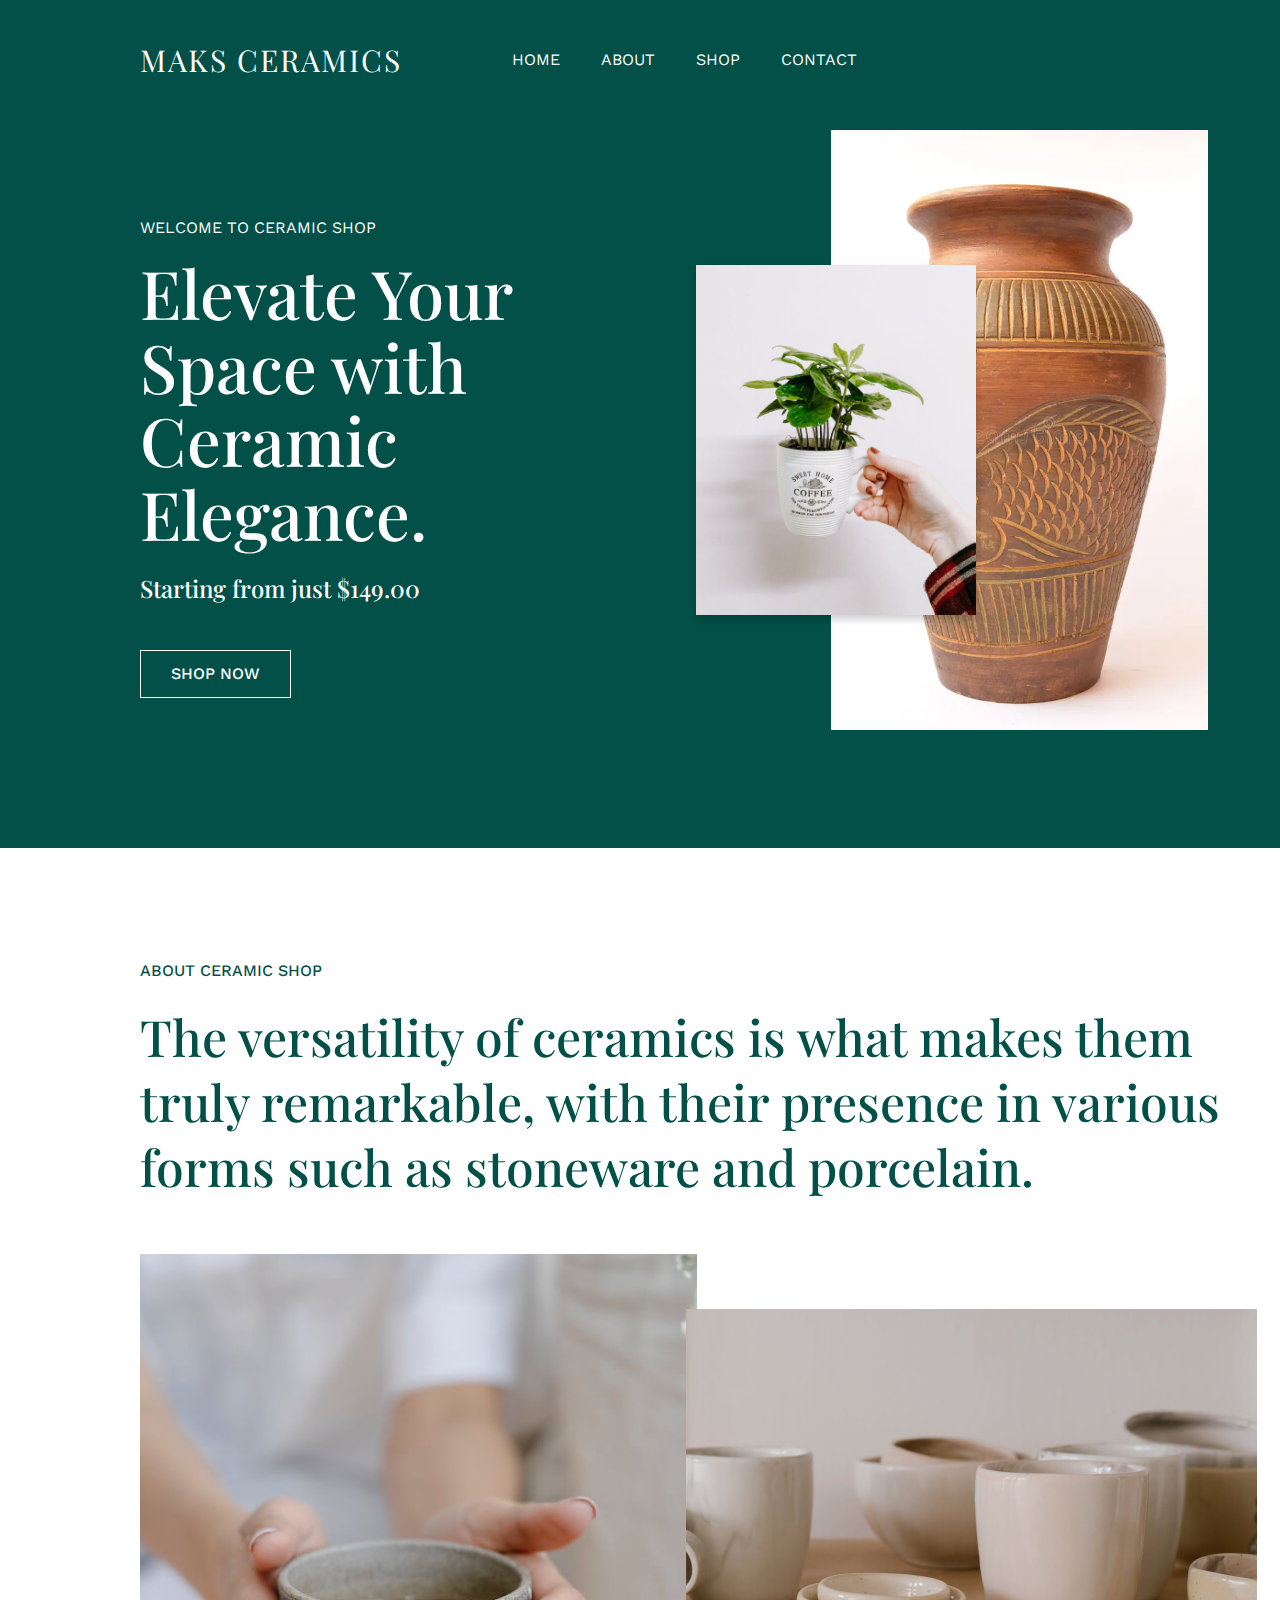
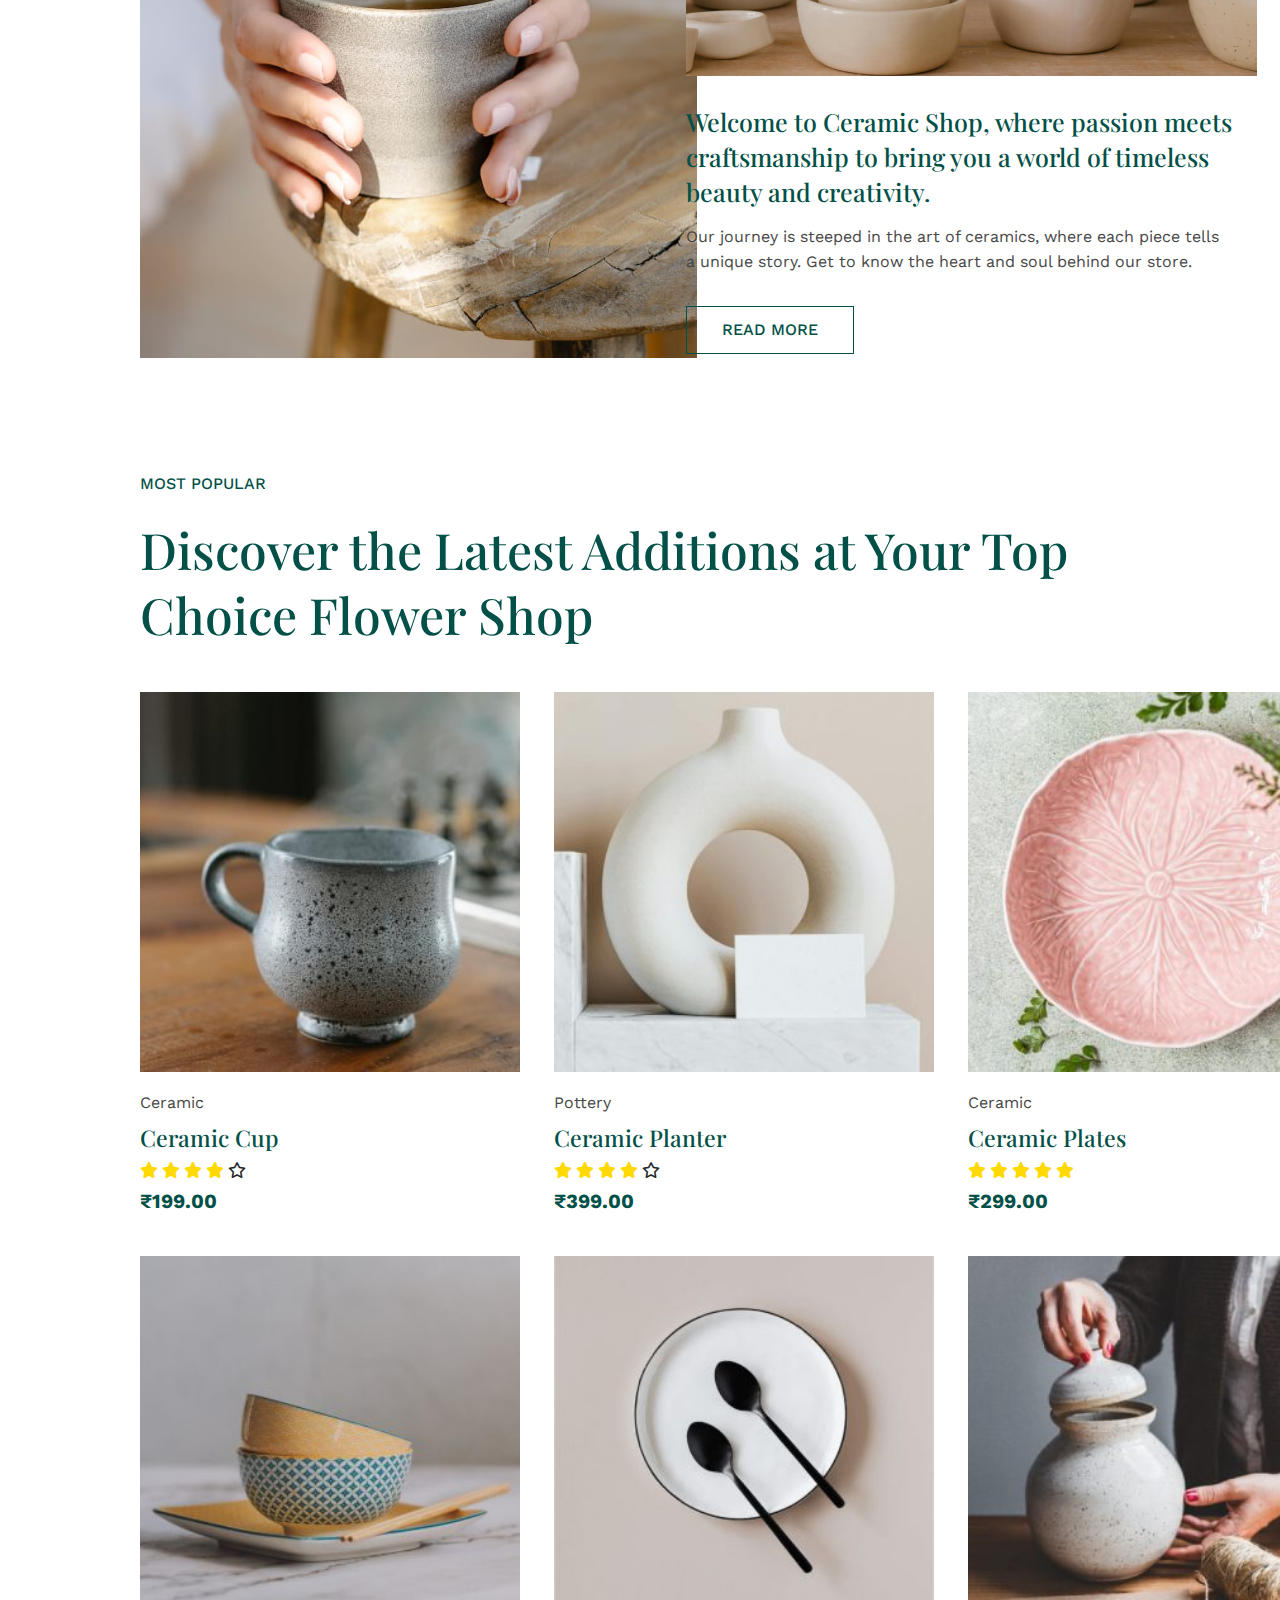
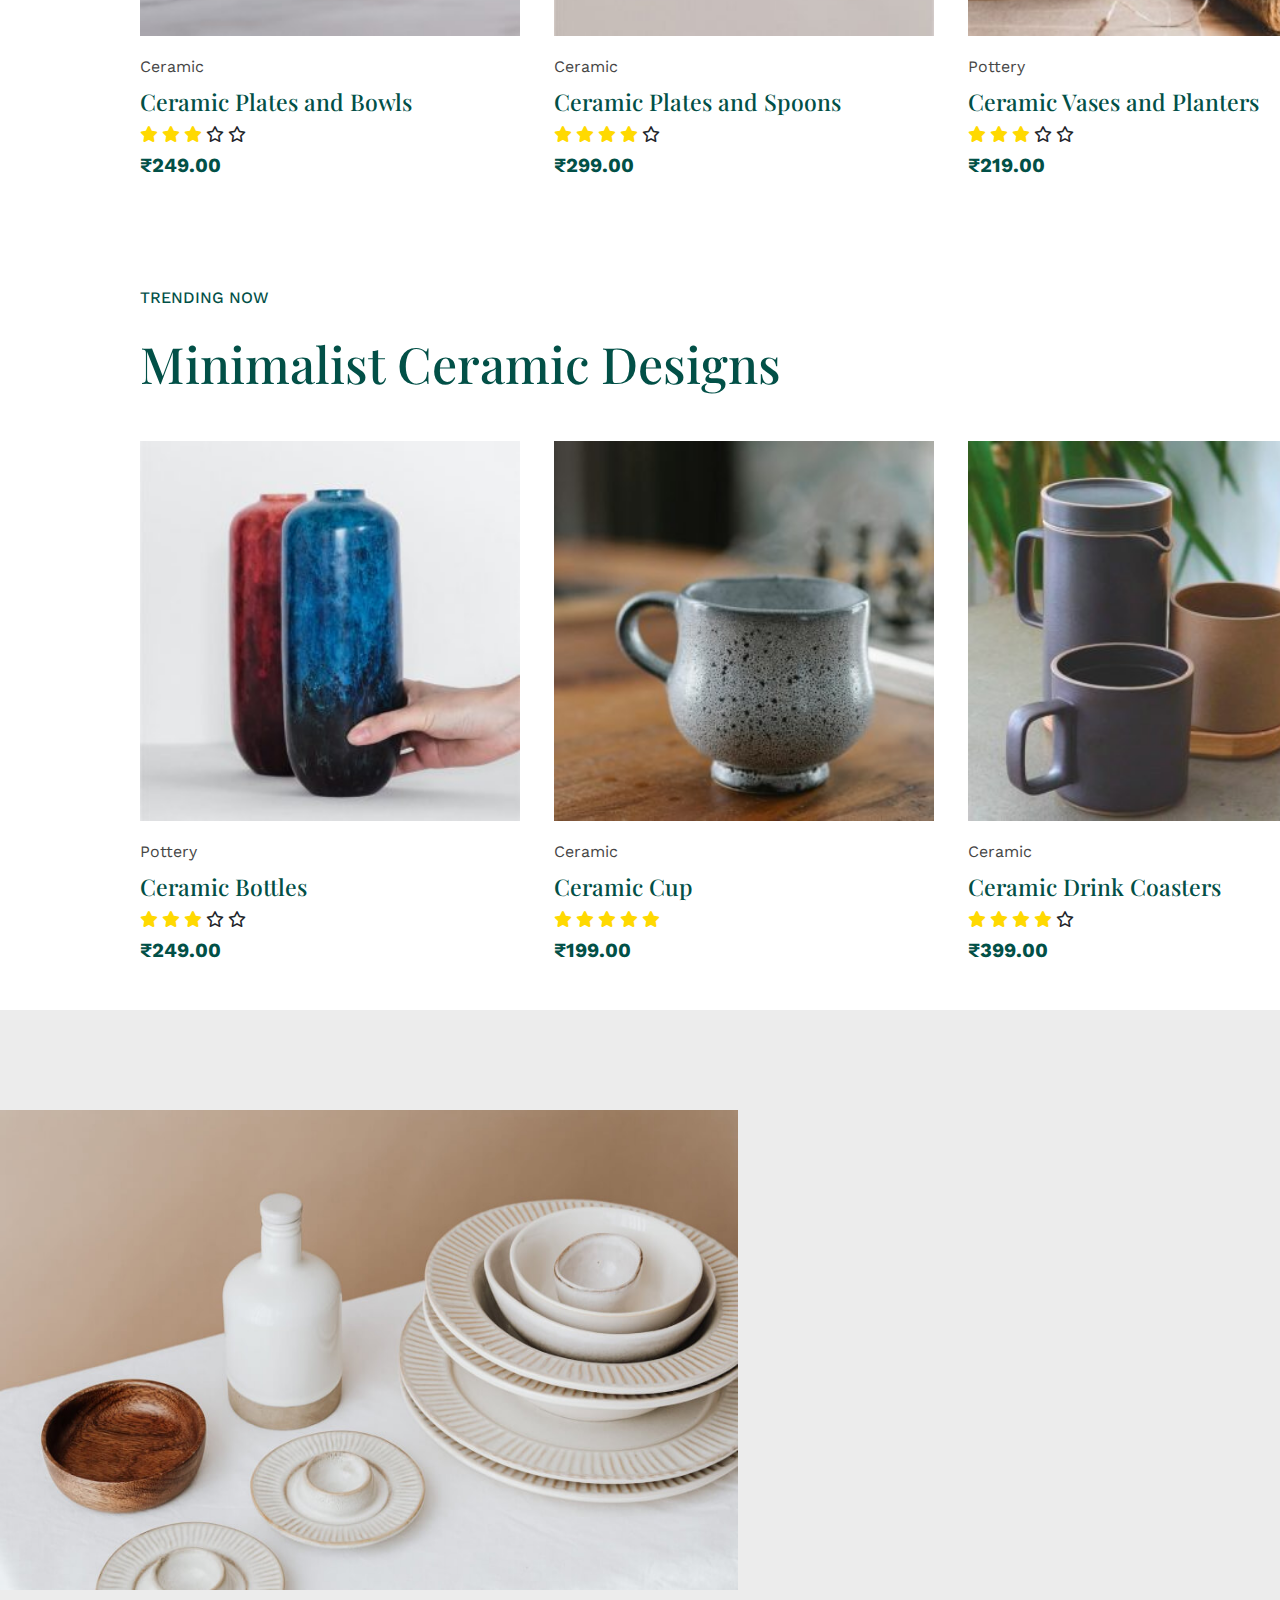
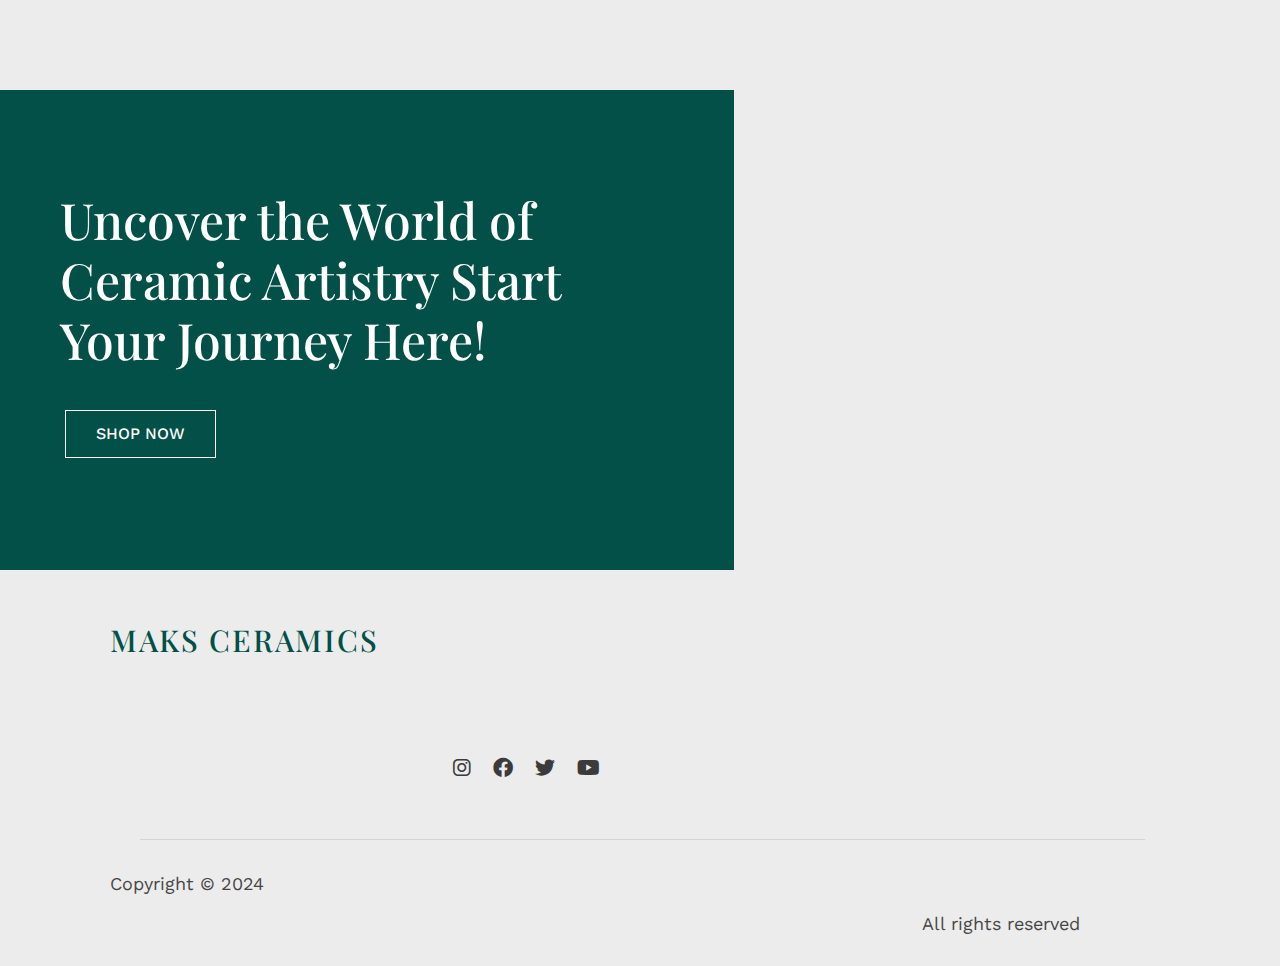
<file: index.html>
<!DOCTYPE html>
<html lang="en">
<head>
    <meta charset="UTF-8">
    <meta name="viewport" content="width=device-width, initial-scale=1.0">
    <title>E-commerce</title>
    <link rel="stylesheet" href="https://stackpath.bootstrapcdn.com/bootstrap/4.5.2/css/bootstrap.min.css">
    <link rel="stylesheet" href="reset.css">
    <link rel="stylesheet" href="index.css">

    <!--Work sans font -->
    <link rel="preconnect" href="https://fonts.googleapis.com">
    <link rel="preconnect" href="https://fonts.gstatic.com" crossorigin>
    <link href="https://fonts.googleapis.com/css2?family=Work+Sans:ital,wght@0,100..900;1,100..900&display=swap" rel="stylesheet">

    <!--playfair display font -->
    <link rel="preconnect" href="https://fonts.googleapis.com">
    <link rel="preconnect" href="https://fonts.gstatic.com" crossorigin>
    <link href="https://fonts.googleapis.com/css2?family=Playfair+Display:ital,wght@0,400..900;1,400..900&display=swap" rel="stylesheet">

    <!-- Star icon -->
    <link rel="stylesheet" href="https://cdnjs.cloudflare.com/ajax/libs/font-awesome/6.0.0-beta3/css/all.min.css">

    <script src="https://code.jquery.com/jquery-3.5.1.slim.min.js"></script>
    <script src="https://cdn.jsdelivr.net/npm/@popperjs/core@2.5.3/dist/umd/popper.min.js"></script>
    <script src="https://stackpath.bootstrapcdn.com/bootstrap/4.5.2/js/bootstrap.min.js"></script>
</head>
<body>
    <header>
        <nav class="navbar navbar-expand-lg">
            <a class="navbar-brand" href="#">MAKS CERAMICS</a>

            <button class="navbar-toggler" type="button" data-toggle="collapse" data-target="#navbarNav">
                <span class="navbar-toggler-icon"></span>
            </button>

            <div class="collapse navbar-collapse" id="navbarNav">
                <ul class="navbar-nav ml-auto">
                    <li class="nav-item">
                        <a class="nav-link" href="index.html">Home</a>
                    </li>
                    <li class="nav-item">
                        <a class="nav-link" href="about.html">About</a>
                    </li>
                    <li class="nav-item">
                        <a class="nav-link" href="shop.html">Shop</a>
                    </li>
                    <li class="nav-item">
                        <a class="nav-link" href="contact.html">Contact</a>
                    </li>   
                </ul>
            </div>
        </nav>
        <div class="text-details">
            <h3>WELCOME TO CERAMIC SHOP</h3>
            <h1>Elevate Your<br>Space with <br> Ceramic Elegance.</h1>
            <h2>Starting from just $149.00</h2>
            <button class="submit">SHOP NOW</button>
        </div>
        <div class="image-details">
            <img src="ceramic 2.jpg" alt="Ceramic image2" class="image-overlay">
            <img src="ceramic3.webp" alt="Ceramic image3" class="image-main" >
        </div>
        
    </header>
    <main>
        <h4 class="t1">ABOUT CERAMIC SHOP</h4>
        <h5 class="t2">The versatility of ceramics is what makes them<br>truly remarkable, with their presence in various<br>forms such as stoneware and porcelain.</h5>
        <div>
            <img src="ceramic4.jpg" alt="Ceramic image4" class="c4">
        </div>
        <div>
            <img src="ceramic5.jpg" alt="Ceramic image5" class="c5">
            <h6>Welcome to Ceramic Shop, where passion meets<br>craftsmanship to bring you a world of timeless<br>beauty and creativity.</h6>
            <p>Our journey is steeped in the art of ceramics, where each piece tells<br>a unique story. Get to know the heart and soul behind our store.</p>
            <button class="read">READ MORE</button>
        </div>
        <h4 class="t1">MOST POPULAR</h4>
        <h5 class="t2">Discover the Latest Additions at Your Top<br>Choice Flower Shop</h5>
        <div class="gallery">
            <a href="Ceramic-cup.jpg">
                <img src="Ceramic-cup.jpg" alt="Ceramic-cup">
            </a>
            <div class="desc">
                <p class="type">Ceramic</p>
                <h6 class="name">Ceramic Cup</h6>
                <i class="fas fa-star"></i>
                <i class="fas fa-star"></i>
                <i class="fas fa-star"></i>
                <i class="fas fa-star"></i>
                <i class="far fa-star"></i>
                <h4 class="rate">₹199.00</h4>
            </div>
        </div>
        <div class="gallery">
            <a href="Ceramic planter.jpg">
                <img src="Ceramic planter.jpg" alt="Ceramic Planter">
            </a>
            <div class="desc">
                <p class="type">Pottery</p>
                <h6 class="name">Ceramic Planter</h6>
                <i class="fas fa-star"></i>
                <i class="fas fa-star"></i>
                <i class="fas fa-star"></i>
                <i class="fas fa-star"></i>
                <i class="far fa-star"></i>
                <h4 class="rate">₹399.00</h4>
            </div>
        </div>
        <div class="gallery">
            <a href="Ceramic Plates.jpg">
                <img src="Ceramic Plates.jpg" alt="Ceramic Plates">
            </a>
            <div class="desc">
                <p class="type">Ceramic</p>
                <h6 class="name">Ceramic Plates</h6>
                <i class="fas fa-star"></i>
                <i class="fas fa-star"></i>
                <i class="fas fa-star"></i>
                <i class="fas fa-star"></i>
                <i class="fas fa-star"></i>
                <h4 class="rate">₹299.00</h4>
            </div>
        </div>
        <div class="gallery">
            <a href="Ceramic plates and bowls.jpg">
                <img src="Ceramic plates and bowls.jpg" alt="Ceramic plates and bowls">
            </a>
            <div class="desc">
                <p class="type">Ceramic</p>
                <h6 class="name">Ceramic Plates and Bowls</h6>
                <i class="fas fa-star"></i>
                <i class="fas fa-star"></i>
                <i class="fas fa-star"></i>
                <i class="far fa-star"></i>
                <i class="far fa-star"></i>
                <h4 class="rate">₹249.00</h4>
            </div>
        </div>
        <div class="gallery">
            <a href="Ceramic plates and spoons.jpg">
                <img src="Ceramic plates and spoons.jpg" alt="Ceramic plates and spoons">
            </a>
            <div class="desc">
                <p class="type">Ceramic</p>
                <h6 class="name">Ceramic Plates and Spoons</h6>
                <i class="fas fa-star"></i>
                <i class="fas fa-star"></i>
                <i class="fas fa-star"></i>
                <i class="fas fa-star"></i>
                <i class="far fa-star"></i>
                <h4 class="rate">₹299.00</h4>
            </div>
        </div>
        <div class="gallery">
            <a href="Ceramic vases and planters.jpg">
                <img src="Ceramic vases and planters.jpg" alt="Ceramic vases and planters">
            </a>
            <div class="desc">
                <p class="type">Pottery</p>
                <h6 class="name">Ceramic Vases and Planters</h6>
                <i class="fas fa-star"></i>
                <i class="fas fa-star"></i>
                <i class="fas fa-star"></i>
                <i class="far fa-star"></i>
                <i class="far fa-star"></i>
                <h4 class="rate">₹219.00</h4>
            </div>
        </div>

        <h4 class="t1">TRENDING NOW</h4>
        <h5 class="t2">Minimalist Ceramic Designs</h5>
        <div class="gallery">
            <a href="Ceramic bottles.jpg">
                <img src="Ceramic bottles.jpg" alt="Ceramic bottles">
            </a>
            <div class="desc">
                <p class="type">Pottery</p>
                <h6 class="name">Ceramic Bottles</h6>
                <i class="fas fa-star"></i>
                <i class="fas fa-star"></i>
                <i class="fas fa-star"></i>
                <i class="far fa-star"></i>
                <i class="far fa-star"></i>
                <h4 class="rate">₹249.00</h4>
            </div>
        </div>
        <div class="gallery">
            <a href="Ceramic-cup.jpg">
                <img src="Ceramic-cup.jpg" alt="Ceramic Cup">
            </a>
            <div class="desc">
                <p class="type">Ceramic</p>
                <h6 class="name">Ceramic Cup</h6>
                <i class="fas fa-star"></i>
                <i class="fas fa-star"></i>
                <i class="fas fa-star"></i>
                <i class="fas fa-star"></i>
                <i class="fas fa-star"></i>
                <h4 class="rate">₹199.00</h4>
            </div>
        </div>
        <div class="gallery">
            <a href="Ceramic drink Coasters.jpg">
                <img src="Ceramic drink Coasters.jpg" alt="Ceramic drink Coasters">
            </a>
            <div class="desc">
                <p class="type">Ceramic</p>
                <h6 class="name">Ceramic Drink Coasters</h6>
                <i class="fas fa-star"></i>
                <i class="fas fa-star"></i>
                <i class="fas fa-star"></i>
                <i class="fas fa-star"></i>
                <i class="far fa-star"></i>
                <h4 class="rate">₹399.00</h4>
            </div>
        </div>
    </main>
    <footer>
        <div class="footer1">
            <img src="footer image.jpg" alt="footer image" class="foot">
        </div>
        <div class="footer2">
            <h5 class="t3">Uncover the World of<br>Ceramic Artistry Start<br>Your Journey Here!</h5>
            <a class="l1" href="shop.html">
                <button class="last">SHOP NOW</button>
            </a>
        </div>
        <div>
            <h5 class="t4">MAKS CERAMICS</h5>
        </div>
        <div class="social-icons">
            <a href="https://www.instagram.com" target="_blank"><i class="fab fa-instagram"></i></a>
            <a href="https://www.facebook.com" target="_blank"><i class="fab fa-facebook"></i></a>
            <a href="https://www.twitter.com" target="_blank"><i class="fab fa-twitter"></i></a>
            <a href="https://www.youtube.com" target="_blank"><i class="fab fa-youtube"></i></a>
        </div>
        <hr>
        <div class="cc"> 
            <p class="c1">Copyright © 2024</p>
            <p class="c2">All rights reserved</p>
        </div>
    </footer>
</html>
</file>
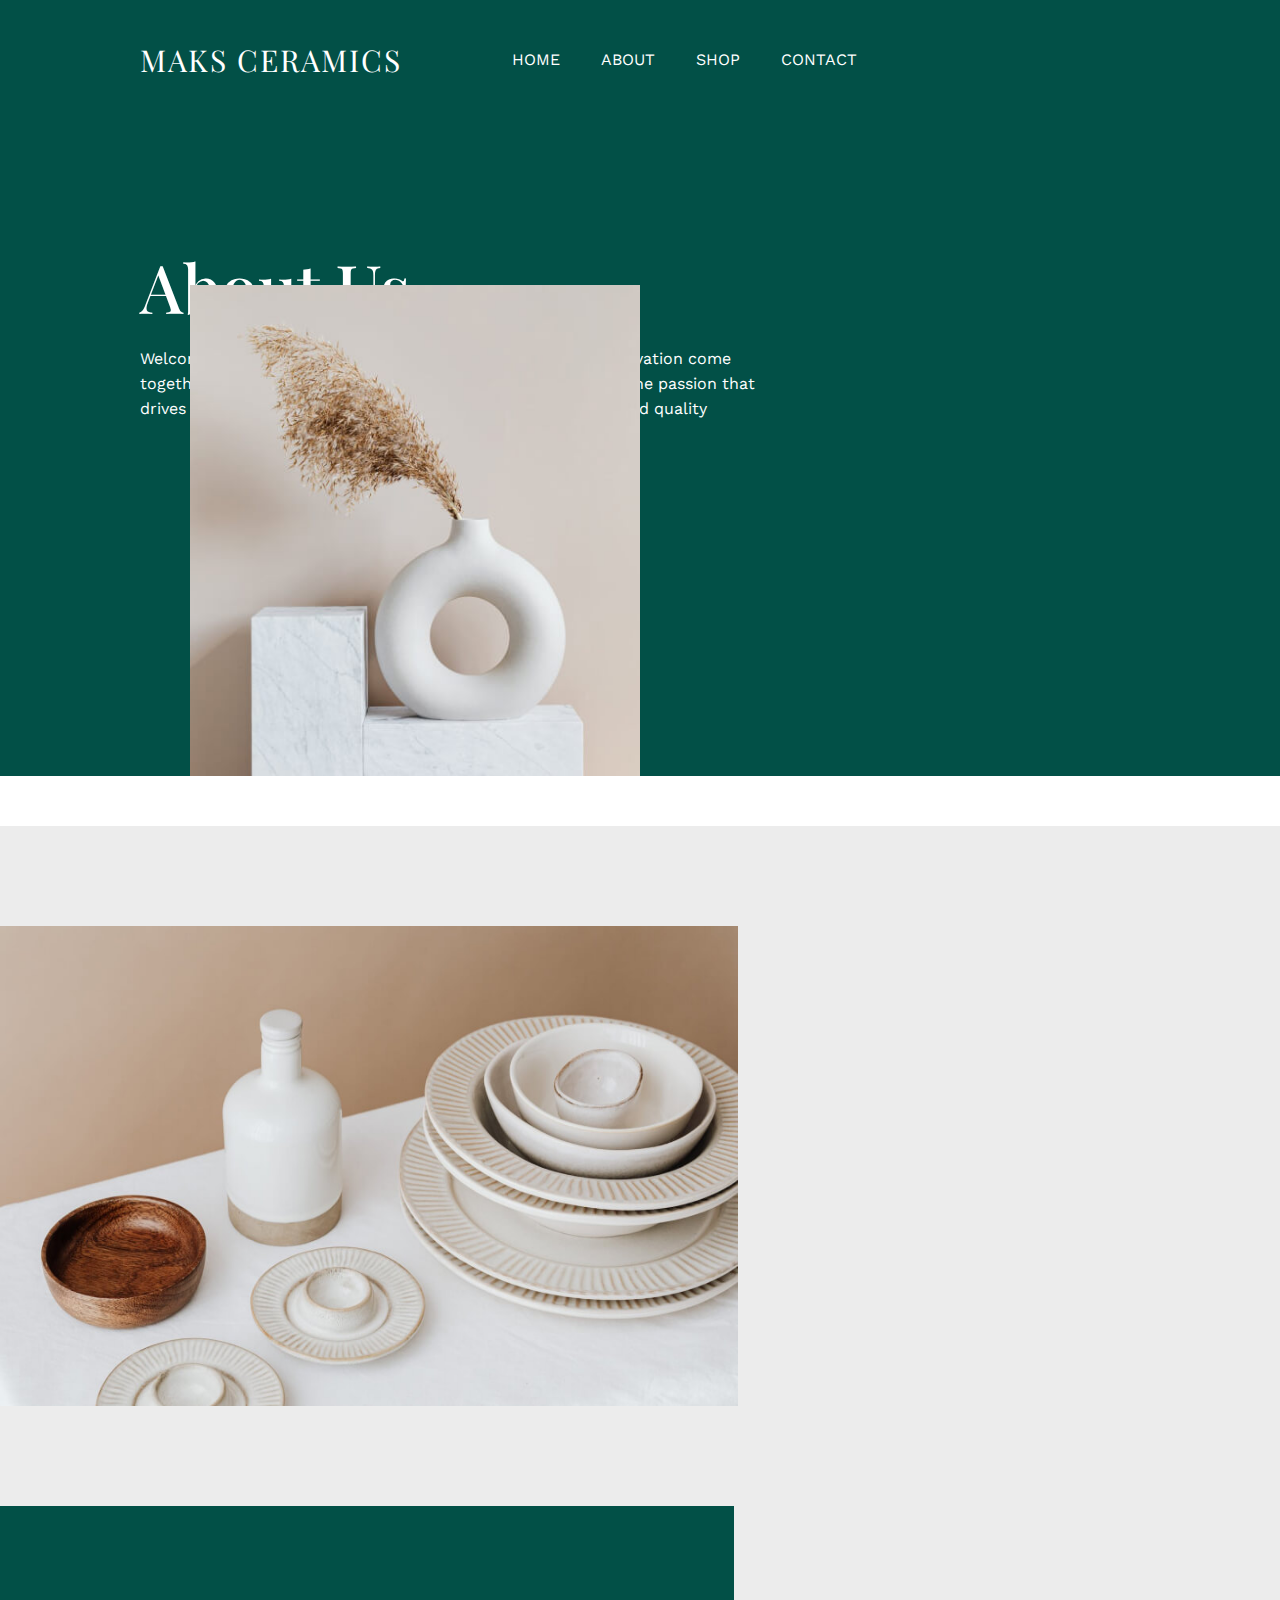
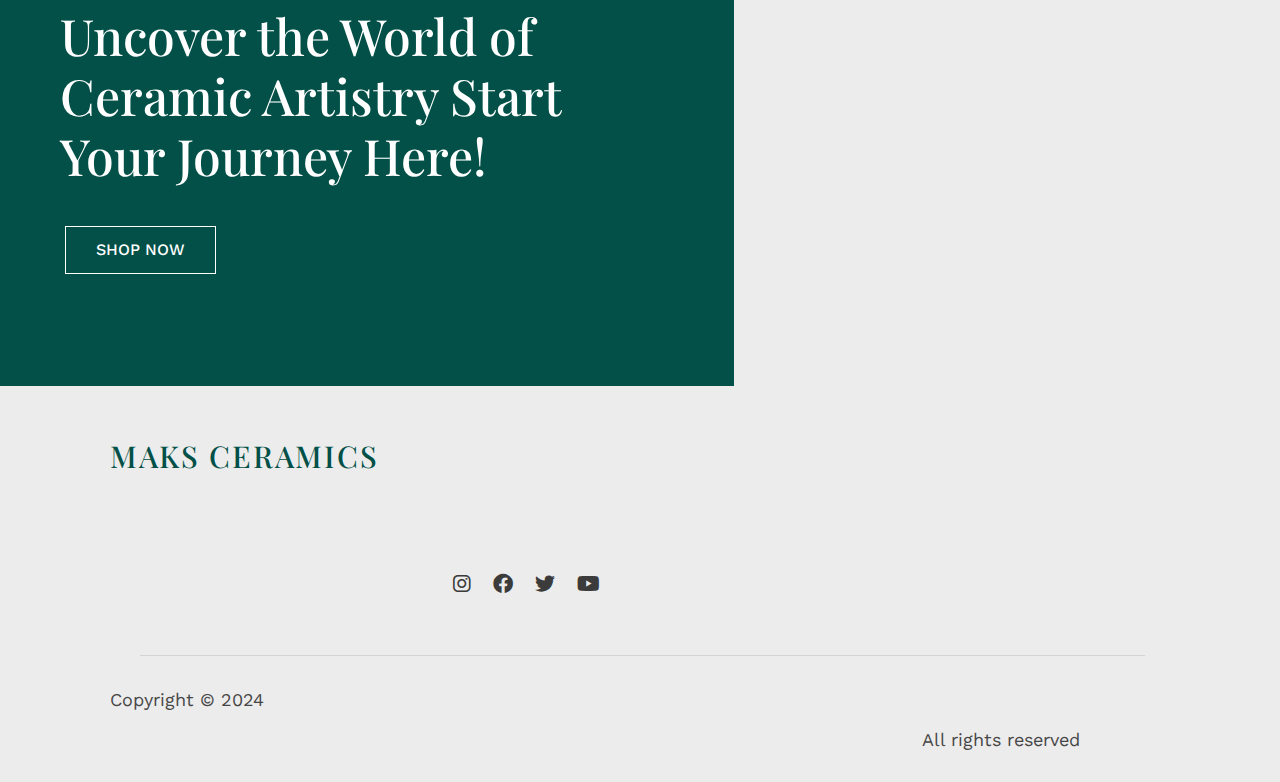
<file: about.html>
<!DOCTYPE html>
<html lang="en">
<head>
    <meta charset="UTF-8">
    <meta name="viewport" content="width=device-width, initial-scale=1.0">
    <title>E-commerce</title>
    <link rel="stylesheet" href="https://stackpath.bootstrapcdn.com/bootstrap/4.5.2/css/bootstrap.min.css">
    <link rel="stylesheet" href="reset.css">
    <link rel="stylesheet" href="index.css">

    <!--Work sans font -->
    <link rel="preconnect" href="https://fonts.googleapis.com">
    <link rel="preconnect" href="https://fonts.gstatic.com" crossorigin>
    <link href="https://fonts.googleapis.com/css2?family=Work+Sans:ital,wght@0,100..900;1,100..900&display=swap" rel="stylesheet">

    <!--playfair display font -->
    <link rel="preconnect" href="https://fonts.googleapis.com">
    <link rel="preconnect" href="https://fonts.gstatic.com" crossorigin>
    <link href="https://fonts.googleapis.com/css2?family=Playfair+Display:ital,wght@0,400..900;1,400..900&display=swap" rel="stylesheet">

    <!-- Star icon -->
    <link rel="stylesheet" href="https://cdnjs.cloudflare.com/ajax/libs/font-awesome/6.0.0-beta3/css/all.min.css">

    <script src="https://code.jquery.com/jquery-3.5.1.slim.min.js"></script>
    <script src="https://cdn.jsdelivr.net/npm/@popperjs/core@2.5.3/dist/umd/popper.min.js"></script>
    <script src="https://stackpath.bootstrapcdn.com/bootstrap/4.5.2/js/bootstrap.min.js"></script>
</head>
<body>
    <header>
        <nav class="navbar navbar-expand-lg">
            <a class="navbar-brand" href="#">MAKS CERAMICS</a>

            <button class="navbar-toggler" type="button" data-toggle="collapse" data-target="#navbarNav">
                <span class="navbar-toggler-icon"></span>
            </button>

            <div class="collapse navbar-collapse" id="navbarNav">
                <ul class="navbar-nav ml-auto">
                    <li class="nav-item">
                        <a class="nav-link" href="index.html">Home</a>
                    </li>
                    <li class="nav-item">
                        <a class="nav-link" href="about.html">About</a>
                    </li>
                    <li class="nav-item">
                        <a class="nav-link" href="shop.html">Shop</a>
                    </li>
                    <li class="nav-item">
                        <a class="nav-link" href="contact.html">Contact</a>
                    </li>   
                </ul>
            </div>
        </nav>

        <h1 class="b1">About Us</h1>
        <p class="a1">Welcome to the world of CeramicShop, where artistry and innovation come<br>together to craft stunning ceramic pieces. Discover our story, the passion that<br>drives us, and our commitment to delivering timeless beauty and quality</p>
        <div class="about">
            <img src="About us.jpg" alt="About us image" class="image-about">
        </div>
   </header>
<main>
    
</main>
<footer>
    <div class="footer1">
        <img src="footer image.jpg" alt="footer image" class="foot">
    </div>
    <div class="footer2">
        <h5 class="t3">Uncover the World of<br>Ceramic Artistry Start<br>Your Journey Here!</h5>
        <a class="l1" href="shop.html">
            <button class="last">SHOP NOW</button>
        </a>
    </div>
    <div>
        <h5 class="t4">MAKS CERAMICS</h5>
    </div>
    <div class="social-icons">
        <a href="https://www.instagram.com" target="_blank"><i class="fab fa-instagram"></i></a>
        <a href="https://www.facebook.com" target="_blank"><i class="fab fa-facebook"></i></a>
        <a href="https://www.twitter.com" target="_blank"><i class="fab fa-twitter"></i></a>
        <a href="https://www.youtube.com" target="_blank"><i class="fab fa-youtube"></i></a>
    </div>
    <hr>
    <div class="cc"> 
        <p class="c1">Copyright © 2024</p>
        <p class="c2">All rights reserved</p>
    </div>
</footer>
</body>
</html>
</file>
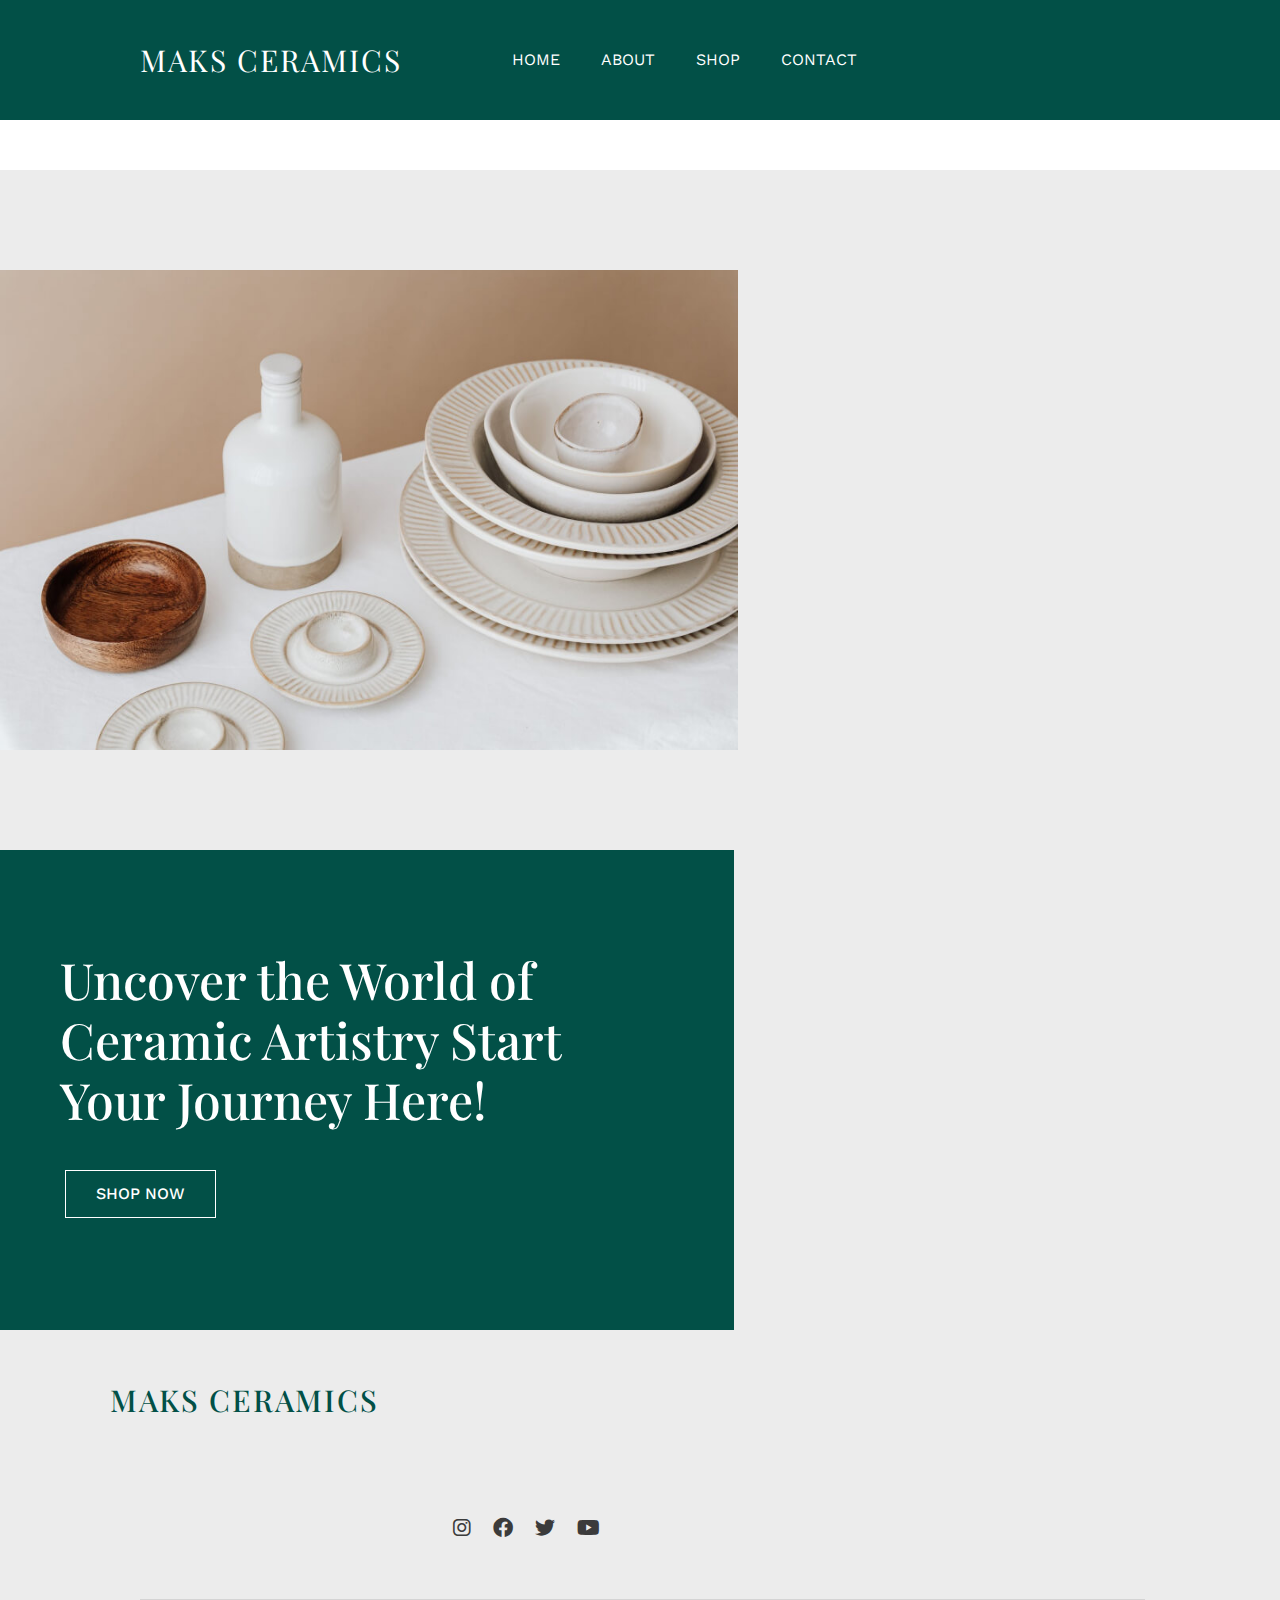
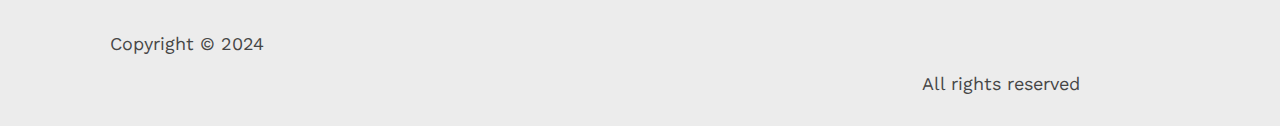
<file: contact.html>
<!DOCTYPE html>
<html lang="en">
<head>
    <meta charset="UTF-8">
    <meta name="viewport" content="width=device-width, initial-scale=1.0">
    <title>E-commerce</title>
    <link rel="stylesheet" href="https://stackpath.bootstrapcdn.com/bootstrap/4.5.2/css/bootstrap.min.css">
    <link rel="stylesheet" href="reset.css">
    <link rel="stylesheet" href="index.css">

    <!--Work sans font -->
    <link rel="preconnect" href="https://fonts.googleapis.com">
    <link rel="preconnect" href="https://fonts.gstatic.com" crossorigin>
    <link href="https://fonts.googleapis.com/css2?family=Work+Sans:ital,wght@0,100..900;1,100..900&display=swap" rel="stylesheet">

    <!--playfair display font -->
    <link rel="preconnect" href="https://fonts.googleapis.com">
    <link rel="preconnect" href="https://fonts.gstatic.com" crossorigin>
    <link href="https://fonts.googleapis.com/css2?family=Playfair+Display:ital,wght@0,400..900;1,400..900&display=swap" rel="stylesheet">

    <!-- Star icon -->
    <link rel="stylesheet" href="https://cdnjs.cloudflare.com/ajax/libs/font-awesome/6.0.0-beta3/css/all.min.css">

    <script src="https://code.jquery.com/jquery-3.5.1.slim.min.js"></script>
    <script src="https://cdn.jsdelivr.net/npm/@popperjs/core@2.5.3/dist/umd/popper.min.js"></script>
    <script src="https://stackpath.bootstrapcdn.com/bootstrap/4.5.2/js/bootstrap.min.js"></script>
</head>
<body>
    <header>
        <nav class="navbar navbar-expand-lg">
            <a class="navbar-brand" href="#">MAKS CERAMICS</a>

            <button class="navbar-toggler" type="button" data-toggle="collapse" data-target="#navbarNav">
                <span class="navbar-toggler-icon"></span>
            </button>

            <div class="collapse navbar-collapse" id="navbarNav">
                <ul class="navbar-nav ml-auto">
                    <li class="nav-item">
                        <a class="nav-link" href="index.html">Home</a>
                    </li>
                    <li class="nav-item">
                        <a class="nav-link" href="about.html">About</a>
                    </li>
                    <li class="nav-item">
                        <a class="nav-link" href="shop.html">Shop</a>
                    </li>
                    <li class="nav-item">
                        <a class="nav-link" href="contact.html">Contact</a>
                    </li>   
                </ul>
            </div>
        </nav>
</header>
<main>
    
</main>
<footer>
    <div class="footer1">
        <img src="footer image.jpg" alt="footer image" class="foot">
    </div>
    <div class="footer2">
        <h5 class="t3">Uncover the World of<br>Ceramic Artistry Start<br>Your Journey Here!</h5>
        <a class="l1" href="shop.html">
            <button class="last">SHOP NOW</button>
        </a>
    </div>
    <div>
        <h5 class="t4">MAKS CERAMICS</h5>
    </div>
    <div class="social-icons">
        <a href="https://www.instagram.com" target="_blank"><i class="fab fa-instagram"></i></a>
        <a href="https://www.facebook.com" target="_blank"><i class="fab fa-facebook"></i></a>
        <a href="https://www.twitter.com" target="_blank"><i class="fab fa-twitter"></i></a>
        <a href="https://www.youtube.com" target="_blank"><i class="fab fa-youtube"></i></a>
    </div>
    <hr>
    <div class="cc"> 
        <p class="c1">Copyright © 2024</p>
        <p class="c2">All rights reserved</p>
    </div>
</footer>
</body>
</html>
</file>
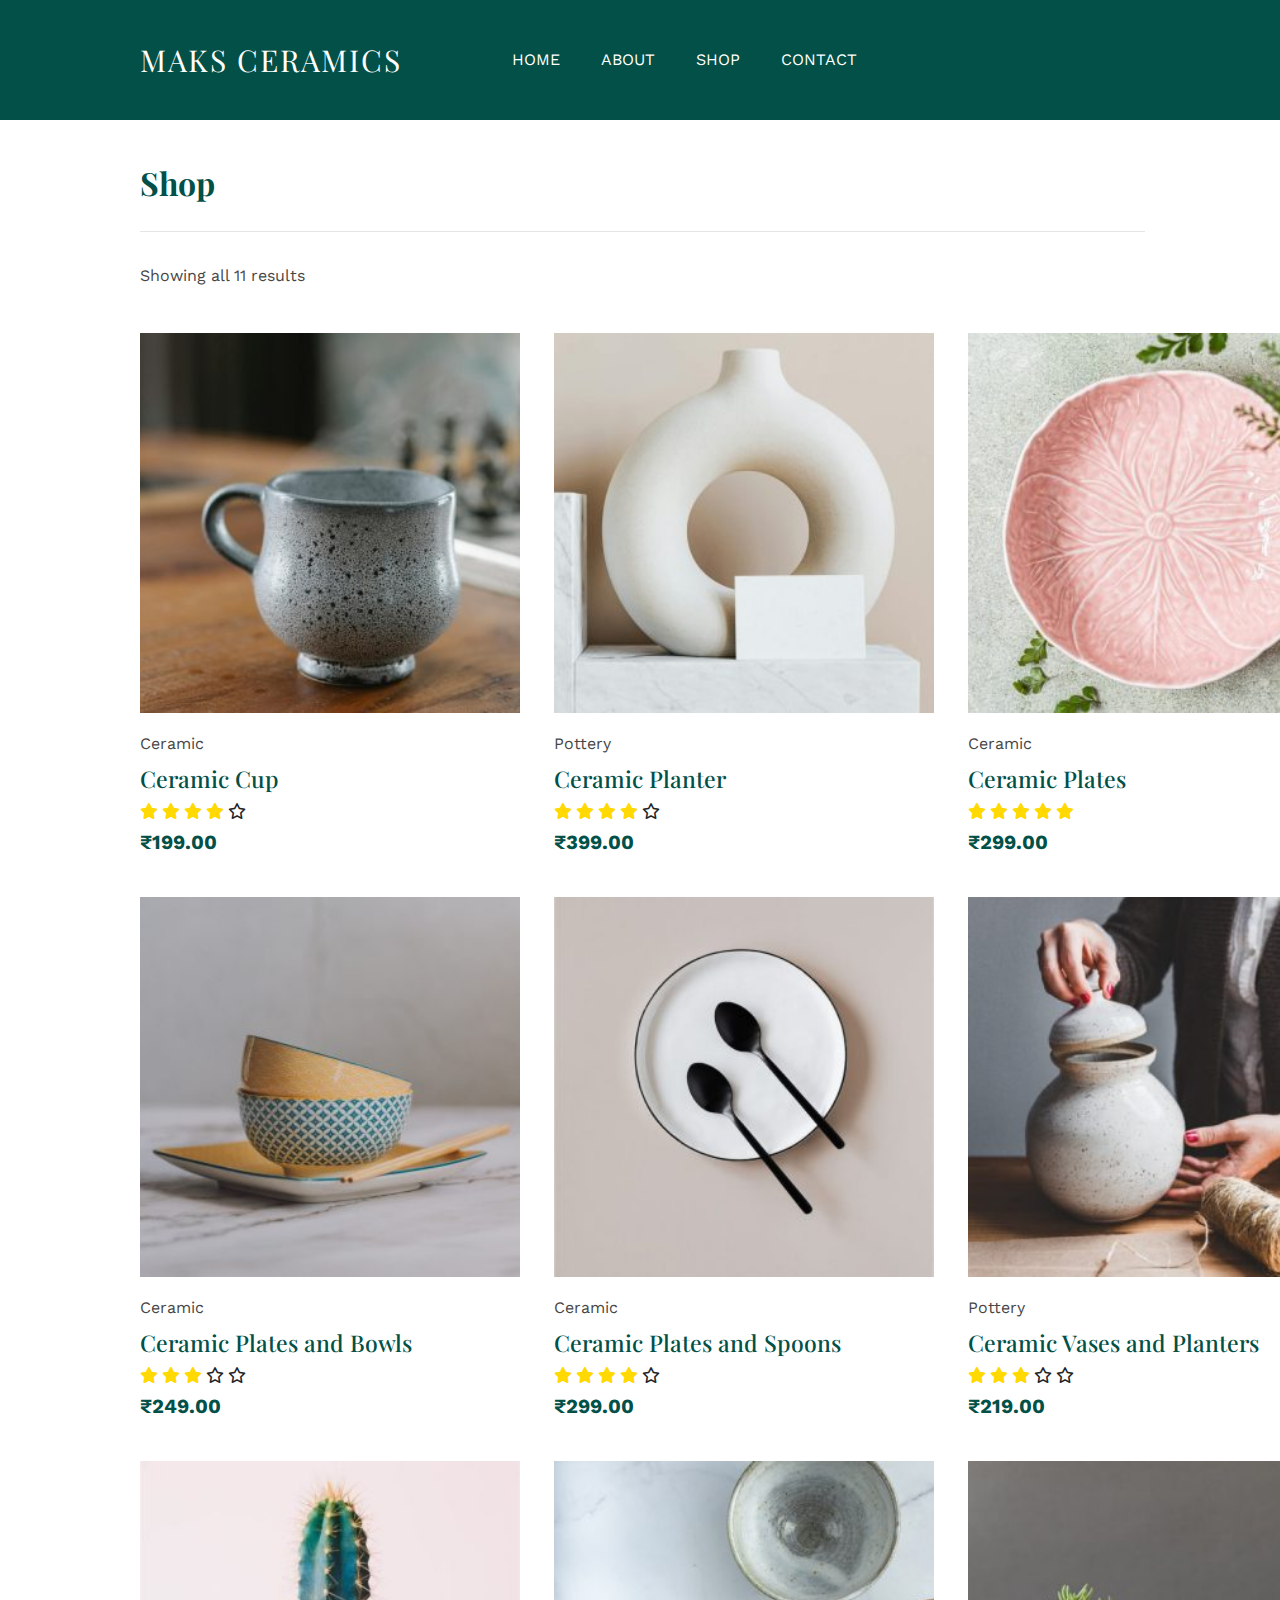
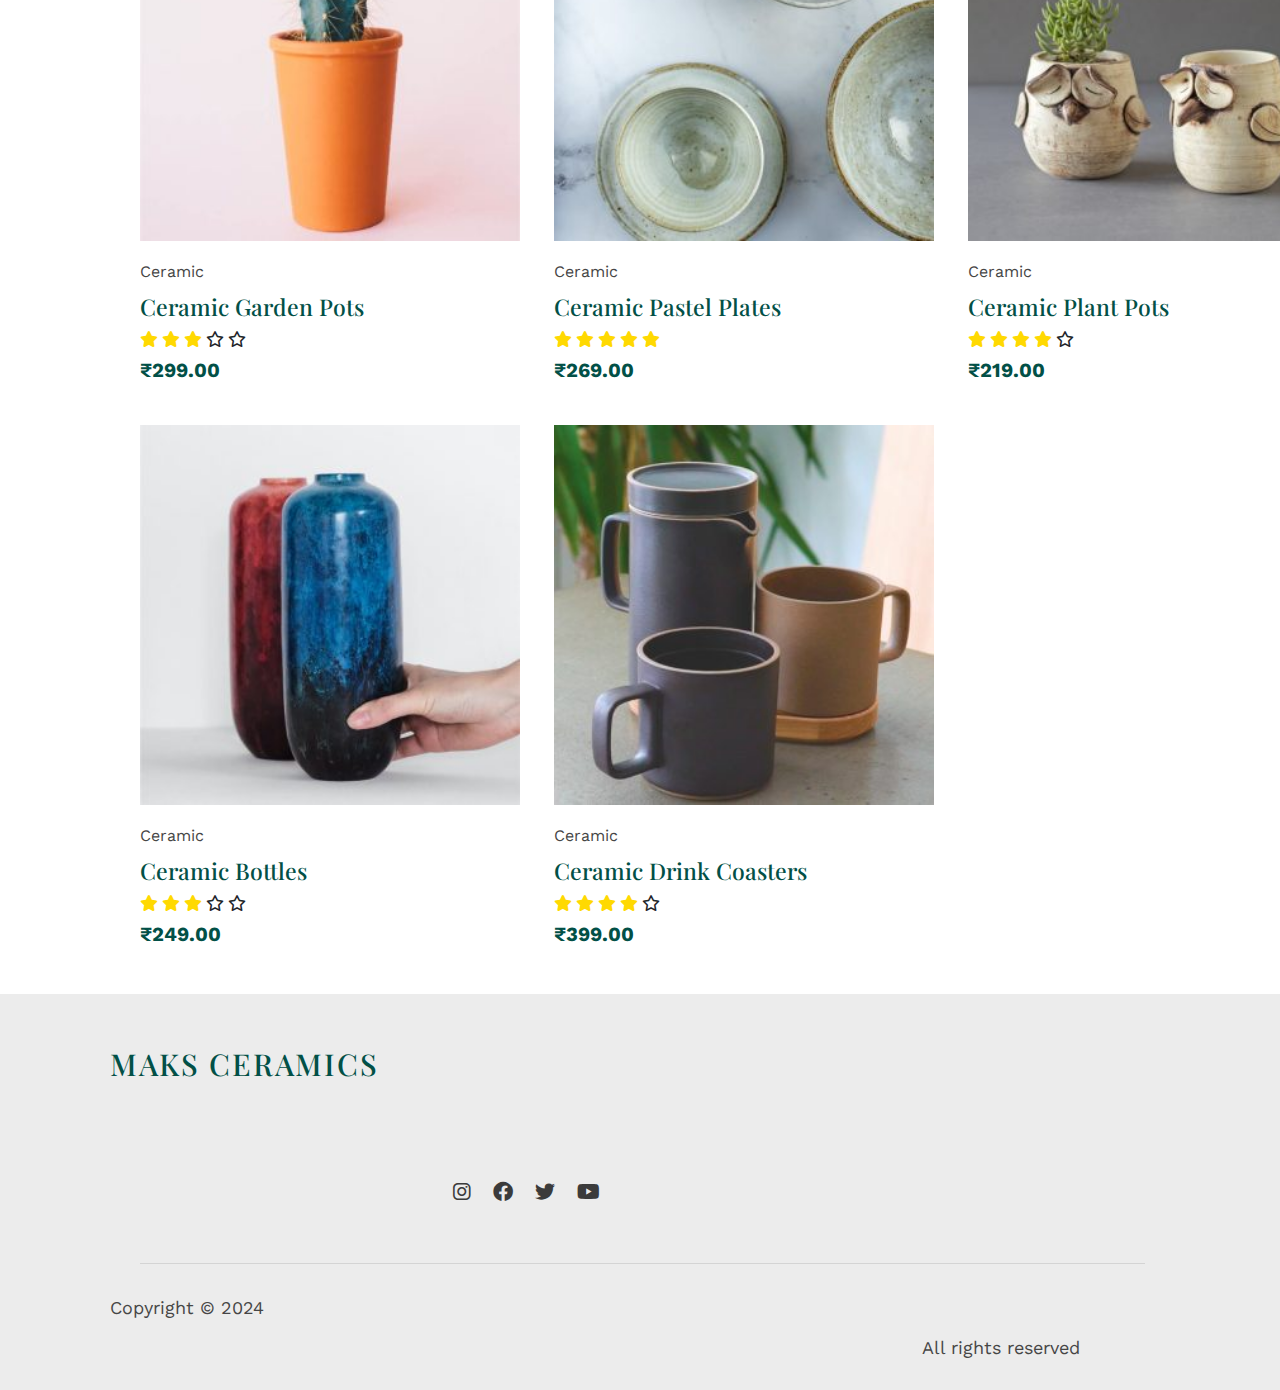
<file: shop.html>
<!DOCTYPE html>
<html lang="en">
<head>
    <meta charset="UTF-8">
    <meta name="viewport" content="width=device-width, initial-scale=1.0">
    <title>E-commerce</title>
    <link rel="stylesheet" href="https://stackpath.bootstrapcdn.com/bootstrap/4.5.2/css/bootstrap.min.css">
    <link rel="stylesheet" href="reset.css">
    <link rel="stylesheet" href="index.css">

    <!--Work sans font -->
    <link rel="preconnect" href="https://fonts.googleapis.com">
    <link rel="preconnect" href="https://fonts.gstatic.com" crossorigin>
    <link href="https://fonts.googleapis.com/css2?family=Work+Sans:ital,wght@0,100..900;1,100..900&display=swap" rel="stylesheet">

    <!--playfair display font -->
    <link rel="preconnect" href="https://fonts.googleapis.com">
    <link rel="preconnect" href="https://fonts.gstatic.com" crossorigin>
    <link href="https://fonts.googleapis.com/css2?family=Playfair+Display:ital,wght@0,400..900;1,400..900&display=swap" rel="stylesheet">

    <!-- Star icon -->
    <link rel="stylesheet" href="https://cdnjs.cloudflare.com/ajax/libs/font-awesome/6.0.0-beta3/css/all.min.css">

    <script src="https://code.jquery.com/jquery-3.5.1.slim.min.js"></script>
    <script src="https://cdn.jsdelivr.net/npm/@popperjs/core@2.5.3/dist/umd/popper.min.js"></script>
    <script src="https://stackpath.bootstrapcdn.com/bootstrap/4.5.2/js/bootstrap.min.js"></script>
</head>
<body>
    <header>
        <nav class="navbar navbar-expand-lg">
            <a class="navbar-brand" href="#">MAKS CERAMICS</a>

            <button class="navbar-toggler" type="button" data-toggle="collapse" data-target="#navbarNav">
                <span class="navbar-toggler-icon"></span>
            </button>

            <div class="collapse navbar-collapse" id="navbarNav">
                <ul class="navbar-nav ml-auto">
                    <li class="nav-item">
                        <a class="nav-link" href="index.html">Home</a>
                    </li>
                    <li class="nav-item">
                        <a class="nav-link" href="about.html">About</a>
                    </li>
                    <li class="nav-item">
                        <a class="nav-link" href="shop.html">Shop</a>
                    </li>
                    <li class="nav-item">
                        <a class="nav-link" href="contact.html">Contact</a>
                    </li>   
                </ul>
            </div>
        </nav>
</header>
<main>
    <h5 class="t5">Shop</h5>
    <hr>
    <p class="s1">Showing all 11 results</p><br>
    <div class="gallery">
        <a href="Ceramic-cup.jpg">
            <img src="Ceramic-cup.jpg" alt="Ceramic-cup">
        </a>
        <div class="desc">
            <p class="type">Ceramic</p>
            <h6 class="name">Ceramic Cup</h6>
            <i class="fas fa-star"></i>
            <i class="fas fa-star"></i>
            <i class="fas fa-star"></i>
            <i class="fas fa-star"></i>
            <i class="far fa-star"></i>
            <h4 class="rate">₹199.00</h4>
        </div>
    </div>
    <div class="gallery">
        <a href="Ceramic planter.jpg">
            <img src="Ceramic planter.jpg" alt="Ceramic Planter">
        </a>
        <div class="desc">
            <p class="type">Pottery</p>
            <h6 class="name">Ceramic Planter</h6>
            <i class="fas fa-star"></i>
            <i class="fas fa-star"></i>
            <i class="fas fa-star"></i>
            <i class="fas fa-star"></i>
            <i class="far fa-star"></i>
            <h4 class="rate">₹399.00</h4>
        </div>
    </div>
    <div class="gallery">
        <a href="Ceramic Plates.jpg">
            <img src="Ceramic Plates.jpg" alt="Ceramic Plates">
        </a>
        <div class="desc">
            <p class="type">Ceramic</p>
            <h6 class="name">Ceramic Plates</h6>
            <i class="fas fa-star"></i>
            <i class="fas fa-star"></i>
            <i class="fas fa-star"></i>
            <i class="fas fa-star"></i>
            <i class="fas fa-star"></i>
            <h4 class="rate">₹299.00</h4>
        </div>
    </div>
    <div class="gallery">
        <a href="Ceramic plates and bowls.jpg">
            <img src="Ceramic plates and bowls.jpg" alt="Ceramic plates and bowls">
        </a>
        <div class="desc">
            <p class="type">Ceramic</p>
            <h6 class="name">Ceramic Plates and Bowls</h6>
            <i class="fas fa-star"></i>
            <i class="fas fa-star"></i>
            <i class="fas fa-star"></i>
            <i class="far fa-star"></i>
            <i class="far fa-star"></i>
            <h4 class="rate">₹249.00</h4>
        </div>
    </div>
    <div class="gallery">
        <a href="Ceramic plates and spoons.jpg">
            <img src="Ceramic plates and spoons.jpg" alt="Ceramic plates and spoons">
        </a>
        <div class="desc">
            <p class="type">Ceramic</p>
            <h6 class="name">Ceramic Plates and Spoons</h6>
            <i class="fas fa-star"></i>
            <i class="fas fa-star"></i>
            <i class="fas fa-star"></i>
            <i class="fas fa-star"></i>
            <i class="far fa-star"></i>
            <h4 class="rate">₹299.00</h4>
        </div>
    </div>
    <div class="gallery">
        <a href="Ceramic vases and planters.jpg">
            <img src="Ceramic vases and planters.jpg" alt="Ceramic vases and planters">
        </a>
        <div class="desc">
            <p class="type">Pottery</p>
            <h6 class="name">Ceramic Vases and Planters</h6>
            <i class="fas fa-star"></i>
            <i class="fas fa-star"></i>
            <i class="fas fa-star"></i>
            <i class="far fa-star"></i>
            <i class="far fa-star"></i>
            <h4 class="rate">₹219.00</h4>
        </div>
    </div>
    <div class="gallery">
        <a href="Ceramic garden pots.jpg">
            <img src="Ceramic garden pots.jpg" alt="Ceramic garden pots">
        </a>
        <div class="desc">
            <p class="type">Ceramic</p>
            <h6 class="name">Ceramic Garden Pots</h6>
            <i class="fas fa-star"></i>
            <i class="fas fa-star"></i>
            <i class="fas fa-star"></i>
            <i class="far fa-star"></i>
            <i class="far fa-star"></i>
            <h4 class="rate">₹299.00</h4>
        </div>
    </div>
    <div class="gallery">
        <a href="Ceramic pastel plates.jpg">
            <img src="Ceramic pastel plates.jpg" alt="Ceramic pastel plates">
        </a>
        <div class="desc">
            <p class="type">Ceramic</p>
            <h6 class="name">Ceramic Pastel Plates</h6>
            <i class="fas fa-star"></i>
            <i class="fas fa-star"></i>
            <i class="fas fa-star"></i>
            <i class="fas fa-star"></i>
            <i class="fas fa-star"></i>
            <h4 class="rate">₹269.00</h4>
        </div>
    </div>
    <div class="gallery">
        <a href="Ceramic plant pots.jpg">
            <img src="Ceramic plant pots.jpg" alt="Ceramic plant pots">
        </a>
        <div class="desc">
            <p class="type">Ceramic</p>
            <h6 class="name">Ceramic Plant Pots</h6>
            <i class="fas fa-star"></i>
            <i class="fas fa-star"></i>
            <i class="fas fa-star"></i>
            <i class="fas fa-star"></i>
            <i class="far fa-star"></i>
            <h4 class="rate">₹219.00</h4>
        </div>
    </div>
    <div class="gallery">
        <a href="Ceramic bottles.jpg">
            <img src="Ceramic bottles.jpg" alt="Ceramic bottles">
        </a>
        <div class="desc">
            <p class="type">Ceramic</p>
            <h6 class="name">Ceramic Bottles</h6>
            <i class="fas fa-star"></i>
            <i class="fas fa-star"></i>
            <i class="fas fa-star"></i>
            <i class="far fa-star"></i>
            <i class="far fa-star"></i>
            <h4 class="rate">₹249.00</h4>
        </div>
    </div>
    <div class="gallery">
        <a href="Ceramic drink Coasters.jpg">
            <img src="Ceramic drink Coasters.jpg" alt="Ceramic Drink Coasters">
        </a>
        <div class="desc">
            <p class="type">Ceramic</p>
            <h6 class="name">Ceramic Drink Coasters</h6>
            <i class="fas fa-star"></i>
            <i class="fas fa-star"></i>
            <i class="fas fa-star"></i>
            <i class="fas fa-star"></i>
            <i class="far fa-star"></i>
            <h4 class="rate">₹399.00</h4>
        </div>
    </div>
</main>
<footer>
    <div>
        <h5 class="t4">MAKS CERAMICS</h5>
    </div>
    <div class="social-icons">
        <a href="https://www.instagram.com" target="_blank"><i class="fab fa-instagram"></i></a>
        <a href="https://www.facebook.com" target="_blank"><i class="fab fa-facebook"></i></a>
        <a href="https://www.twitter.com" target="_blank"><i class="fab fa-twitter"></i></a>
        <a href="https://www.youtube.com" target="_blank"><i class="fab fa-youtube"></i></a>
    </div>
    <hr>
    <div class="cc"> 
        <p class="c1">Copyright © 2024</p>
        <p class="c2">All rights reserved</p>
    </div>
</footer>
</body>
</html>
</file>
<file: index.css>
header {
    background-color: #025047;
}

nav.navbar.navbar-expand-lg {
    padding: 40px;
    margin-left: 100px;
}

a.navbar-brand {
    font-size: 30px;
    color: white;
    font-family: "Playfair Display", serif;
    letter-spacing: 2px;

}

ul.navbar-nav.ml-auto {
    text-transform: uppercase;
    padding-right: 350px;
    font-size: 16px;
    vertical-align: top;
}

a.nav-link {
    color: white;
    margin-right: 25px;
    font-family: "Work Sans", sans-serif;
}

h3 {
    color: white;
    margin-left: 140px;
    font-size: 16px;
    font-family: "Work Sans", sans-serif;
    margin-top: 100px;
    font-weight: 400;
}

h1 {
    color: white;
    font-size: 67px;
    margin-left: 140px;
    line-height: 1.1;
    font-family: "Playfair Display", serif;
    margin-top: 20px;
    font-weight: 500;
}

h2 {
    color: white;
    font-size: 24px;
    margin-left: 140px;
    margin-bottom: 50px;
    font-family: "Playfair Display", serif;
    margin-top: 25px;
    font-weight: 500;
}

button.submit {
    margin-left: 140px;
    padding: 15px;
    padding-left: 30px;
    padding-right: 30px;
    background-color: transparent;
    color: white;
    border: solid 1px white;
    margin-bottom: 150px;
    font-family: "Work Sans", sans-serif;
    font-weight: 500;
}

button.submit:hover{
    background-color: white;
    color: #025047;
}

div {
    width: 49%;
    display: inline-block;
    vertical-align: top;
}

.image-main {
    width: 60%;
    height: 600px;
    margin-top: 10px;
    margin-left: 200px;
}

.image-overlay {
    position: absolute;
    width: 280px;
    box-shadow: 0 4px 8px rgba(0, 0, 0, 0.2);
    margin-left: 65px;
    margin-top: 145px;
}

h4 {
    font-family: "Work Sans", sans-serif;
    color: #025047;
}

h4.t1 {
    margin-left: 140px;
    margin-top: 115px;
    font-weight: 480;
}

h5.t2 {
    font-family: "Playfair Display", serif;
    color: #025047;
    font-size: 50px;
    margin-left: 140px;
    line-height: 65px;
    font-weight: 500;
    margin-top: 25px;
}

img.c4 {
    margin-left: 140px;
    margin-top: 55px;
    width: auto;
}

img.c5 {
    margin-left: 55px;
    margin-top: 110px;
    width: auto;
}

h6 {
    margin-left: 55px;
    margin-top: 25px;
    font-family: "Playfair Display", serif;
    font-size: 25px;
    line-height: 35px;
    color: #025047;
    font-weight: 500;
}

p {
    display: inline-block;
    margin-left: 55px;
    margin-top: 15px;
    font-family: "Work Sans", sans-serif;
    line-height: 25px;
    color: rgb(70, 70, 70);
}

button.read {
    margin-left: 55px;
    padding: 15px;
    padding-left: 35px;
    padding-right: 35px;
    font-family: "Work Sans", sans-serif;
    margin-top: 32px;
    border: solid 1px #025047;
    color: #025047;
    background-color: transparent;
    font-weight: 500;
}

button.read:hover{
    background-color:#025047;
    color: white;
}

.gallery {
    width: 270px;
    margin-left: 140px;
    margin-top: 45px;
}

img{
    width: 380px; 
}

.desc {
    width: 350px;
}

p.type {
    margin-left: 0px;
}

h6.name {
    margin-left: 0px;
    margin-top: 5px;
    font-size: 23px;
}

i.fas.fa-star {
    margin-top: 7px;
    color: rgb(255, 217, 1);
}

h4.rate {
    margin-top: 12px;
    font-weight: bolder;
    font-size: 20px;
}

footer {
    background-color: #ececec;
    margin-top: 50px;
}


.footer1 {
    width: 734px;
    height: 480px;
    margin-top: 100px;
}

img.foot {
    width: 738px;
    height: 480px;
}

.footer2 {
    margin-top: 100px;
    width: 734px;
    height: 480px;
    background-color: #025047;
}

h5.t3 {
    font-family: "Playfair Display", serif;
    color: white;
    font-size: 50px;
    margin-left: 60px;
    margin-top: 100px;
    line-height: 60px;
    font-weight: 500;
}

button.last {
    margin-left: 65px;
    margin-top: 40px;
    padding: 15px;
    padding-left: 30px;
    padding-right: 30px;
    background-color: #025047;
    color: white;
    border: solid 1px white;
    font-family: "Work Sans", sans-serif;
    font-weight: 500;
}

button.last:hover{
    background-color: white;
    color: #025047;
}

h5.t4 {
    margin-left: 110px;
    margin-top: 55px;
    margin-bottom: 40px;
    font-size: 30px;
    color: #025047;
    font-family: "Playfair Display", serif;
    font-weight: 500;
    letter-spacing: 2px;
}

.social-icons {
    margin-top: 63px;
    width: 721px;
    height: 65px;
    padding-left: 435px;
}

.social-icons a {
    font-size: 20px;
    margin-left: 18px;
    color: rgb(59, 59, 59);
    text-decoration: none;
}

.cc {
    width: auto;
    padding-bottom: 30px;
}

p.c1 {
    margin-left: 110px;
    font-size: 18px;
}

p.c2 {
    margin-left: 922px;
    font-size: 18px;
}

hr {
    margin-left: 140px;
    margin-right: 135px;
}

h5.t5 {
    font-family: "Playfair Display", serif;
    color: #025047;
    font-size: 32px;
    margin-left: 140px;
    line-height: 65px;
    font-weight: 700;
    margin-top: 30px;
}

p.s1 {
    margin-left: 140px;
}

h1.b1 {
    margin-top: 130px;
}

p.a1 {
    margin-left: 140px;
    color: white;
    margin-top: 22px;
    margin-bottom: 34px;
}

.about {
    display: inline;
    margin-left: 190px;
    position: relative;
}

img.image-about {
    width: 450px;
    vertical-align: top;
    margin-top: -170px;
}
</file>
